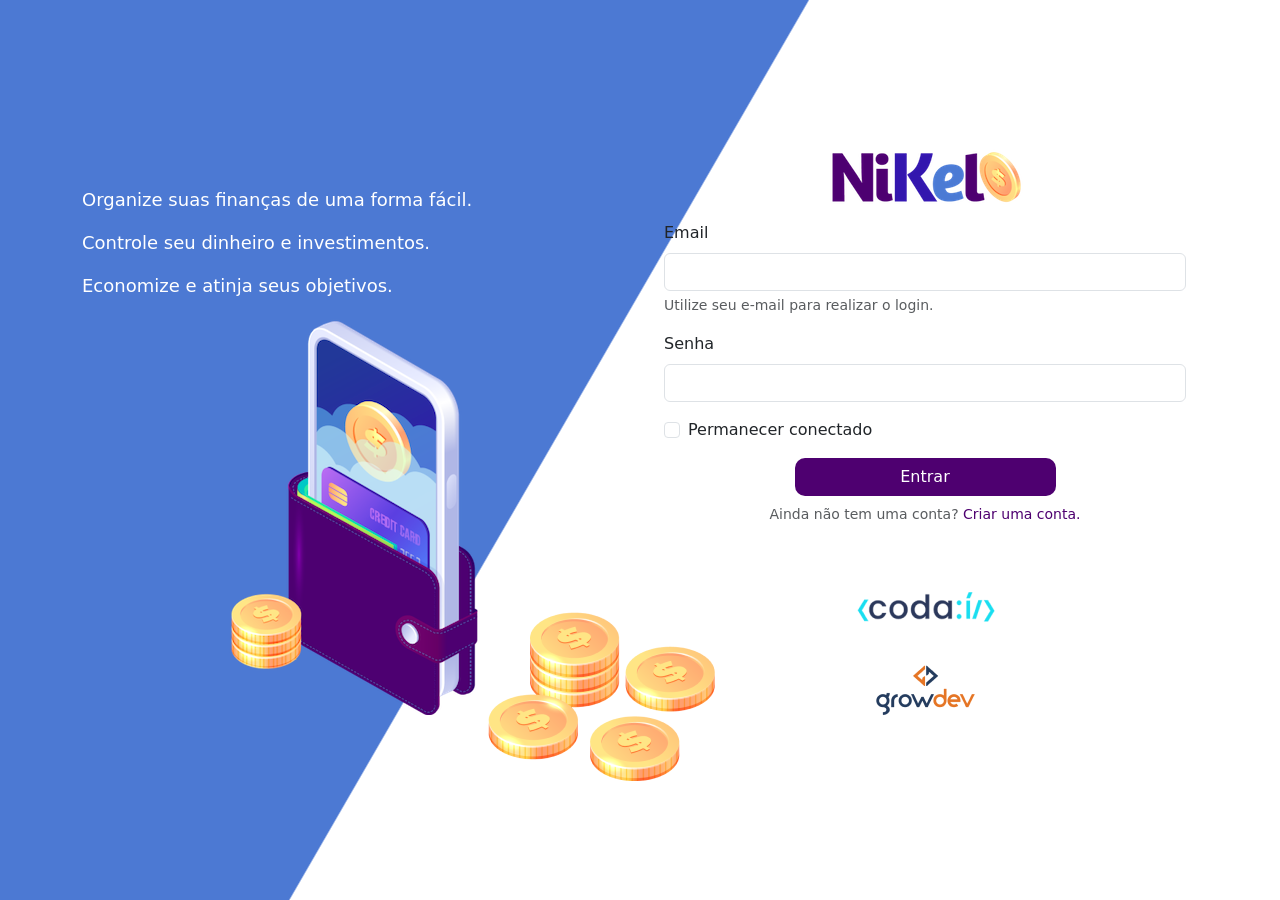
<file: index.html>
<!DOCTYPE html>
<html lang="pt-br">
    <head>
        <meta charset="UTF-8">
        <meta http-equiv="X-UA-Compatible" content="IE=edge">
        <meta name="viewport" content="width=device-width, initial-scale=1.0">
        <title>Nikel</title>
        
        <link href="https://cdn.jsdelivr.net/npm/bootstrap@5.1.3/dist/css/bootstrap.min.css" rel="stylesheet" integrity="sha384-1BmE4kWBq78iYhFldvKuhfTAU6auU8tT94WrHftjDbrCEXSU1oBoqyl2QvZ6jIW3" crossorigin="anonymous">
        <link rel="stylesheet" href="./css/styles.css">
        
    </head>
    <body id="login">
        
        <main>
            <div class="container"> <!--Inicio CONTAINER-->

                <div class="row vh-100">
                    <div class="col d-flex justify-content-center flex-column my-5"><!--Inicio COL ESQUERDA-->
                        <div class="text-login">
                            <p>Organize suas finanças de uma forma fácil.</p>
                            <p>Controle seu dinheiro e investimentos.</p>
                            <p>Economize e atinja seus objetivos.</p>
                        </div>
                        <div class="text-center">
                            <img src="./assets/images/pocket.png" alt="Image Pocket" class="img-fluid">
                            <img src="./assets/images/coins.png" alt="Coins image" class="img-fluid d-none d-md-inline coins">
                        </div>
                    </div><!--Fim COL ESQUERDA-->

                    <div class="col d-flex justify-content-center flex-column my-5"><!--Inicio COL DIREITA-->
                        <div class="container">
                            <div class="row">
                                <div class="col">
                                    <div class="text-center mb-3">
                                        <img src="./assets/images/nikel-logo.png" alt="Logo Nikel" class="img-fluid">
                                    </div>
                                </div>
                            </div>
                            <div class="row"><!--Inicio login-->
                                <div class="col">
                                    <form id="login-form">
                                        <div class="mb-3">
                                            <label for="email-input" class="form-label">Email</label>
                                            <input type="email" class="form-control" id="email-input" aria-describedby="emailHelp">
                                            <div id="emailHelp" class="form-text">
                                                Utilize seu e-mail para realizar o login.
                                            </div>
                                        </div>
                                        <div class="mb-3">
                                            <label for="password-input" class="form-label">Senha</label>
                                            <input type="password" class="form-control" id="password-input">
                                        </div>
                                        <div class="mb-3 form-check">
                                            <input type="checkbox" class="form-check-input" id="session-check">
                                            <label class="form-check-label" for="session-check">Permanecer conectado</label>
                                        </div>
                                        <button type="submit" class="btn button-login">Entrar</button>
                                    </form>
                                </div>
                            </div><!--Fim login-->

                            <div class="row">
                                <div class="col">
                                    <p id="link-conta" class="text-center mt-2 form-text" data-bs-toggle="modal" data-bs-target="#register-modal">Ainda não tem uma conta? <span class="link-default">Criar uma conta.</span></p>
                                </div>
                            </div>
                            <div class="row">
                                <div class="col">
                                    <div class="text-center mt-5">
                                        <img src="./assets/images/codai-logo.png" alt="">
                                    </div>
                                </div>
                            </div>
                            <div class="row">
                                <div class="col">
                                    <div class="text-center">
                                        <img src="./assets/images/growdev-logo.png" alt="">
                                    </div>
                                </div>
                            </div>
                        </div>
                    </div><!--Fim COL DIREITA-->
                </div>

            </div><!--Fim CONTAINER-->
            
            <!-- Modal Criar Conta -->
            <div class="modal fade" id="register-modal" tabindex="-1" aria-labelledby="exampleModalLabel" aria-hidden="true">
                <div class="modal-dialog">
                    <div class="modal-content">
                        <div class="modal-header">
                            <h5 class="modal-title" id="exampleModalLabel">Crie sua conta</h5>
                            <button type="button" class="btn-close" data-bs-dismiss="modal" aria-label="Close"></button>
                        </div>
                        <form id="create-form"> <!--Inicio form CRIAR CONTA-->
                            <div class="modal-body">
                                    <div class="mb-3">
                                        <label for="email-create-input" class="form-label">Email</label>
                                        <input type="email" class="form-control" id="email-create-input" aria-describedby="emailHelp" required>
                                        <div id="emailHelp" class="form-text">
                                            Utilize seu e-mail para criar a conta.
                                        </div>
                                    </div>
                                    <div class="mb-3">
                                        <label for="password-create-input" class="form-label">Senha</label>
                                        <input type="password" class="form-control" id="password-create-input" required>
                                        <div id="passwordHelp" class="form-text">
                                            Utilize uma senha fácil de lembrar!
                                        </div>
                                    </div>
                            </div>
                            <div class="modal-footer">
                                <button type="button" class="btn btn-secondary button-cancel" data-bs-dismiss="modal">Cancelar</button>
                                <button type="submit" class="btn button-default">Criar conta</button>
                            </div>
                        </form> <!--Fim form CRIAR CONTA-->
                    </div>
                </div>
            </div>

        </main>

        <script src="https://cdn.jsdelivr.net/npm/bootstrap@5.1.3/dist/js/bootstrap.bundle.min.js" integrity="sha384-ka7Sk0Gln4gmtz2MlQnikT1wXgYsOg+OMhuP+IlRH9sENBO0LRn5q+8nbTov4+1p" crossorigin="anonymous"></script>
        <script src="./js/index.js"></script>
    </body>
</html>
</file>
<file: css/styles.css>
#login {
    background: linear-gradient(120deg, #4c79d3 44.9%, #ffffff 45%) no-repeat fixed;
}

#app {
    background: linear-gradient(120deg, #ffffff 44.9%, #4c79d3 45%) no-repeat fixed;
}

header {
    border-bottom: 1px solid #bebcbc;
    padding: 5px;
    background-color: #ffffff;
}

.color-primary {
    color: #4e0070;
}

.color-secondary {
    color: #4c79d3;
}

.icon-detail {
    font-size: 50px;
    margin-right: 10px;
    vertical-align: middle;
}

.text-login {
    color: #ffffff;
    font-size: 18px;
    font-weight: 500;
}

.coins {
    position: absolute;
    bottom: 100px;
}

.button-login {
    border-radius: 10px;
    background-color: #4e0070;
    color: #ffffff;
    width: 50%;
    margin: 0 25%;
}

.button-default {
    border-radius: 10px;
    background-color: #4e0070;
    color: #ffffff;
}

.button-cancel {
    border-radius: 10px;
}

.button-float {
    border-radius: 100%;
    height: 60px;
    width: 60px;
    position: fixed;
    bottom: 1rem;
    right: 2rem;
    font-size: 35px;
    background-color: #4e0070;
    color: #ffffff;
    padding: 0 !important;
    border: 2px solid #4e0070;
}

.button-float:hover {
    border: 2px solid #4c79d3;
    background-color: #ffffff;
    color: #4c79d3;
}

.button-login:hover, .button-default:hover {
    background-color: #4c79d3;
    color: #ffffff;
}


.link-default {
    color: #4e0070;
    cursor: pointer;
}

.link-default:hover {
    color: #4c79d3;
}

.info {
    background-color: #ffffff;
    border-radius: 20px 20px 0px 0px;
    padding: 20px 0px 0px;
}

.logout {
    min-width: 5rem !important;
}

.menu {
    margin-right: 20px;
}
</file>
